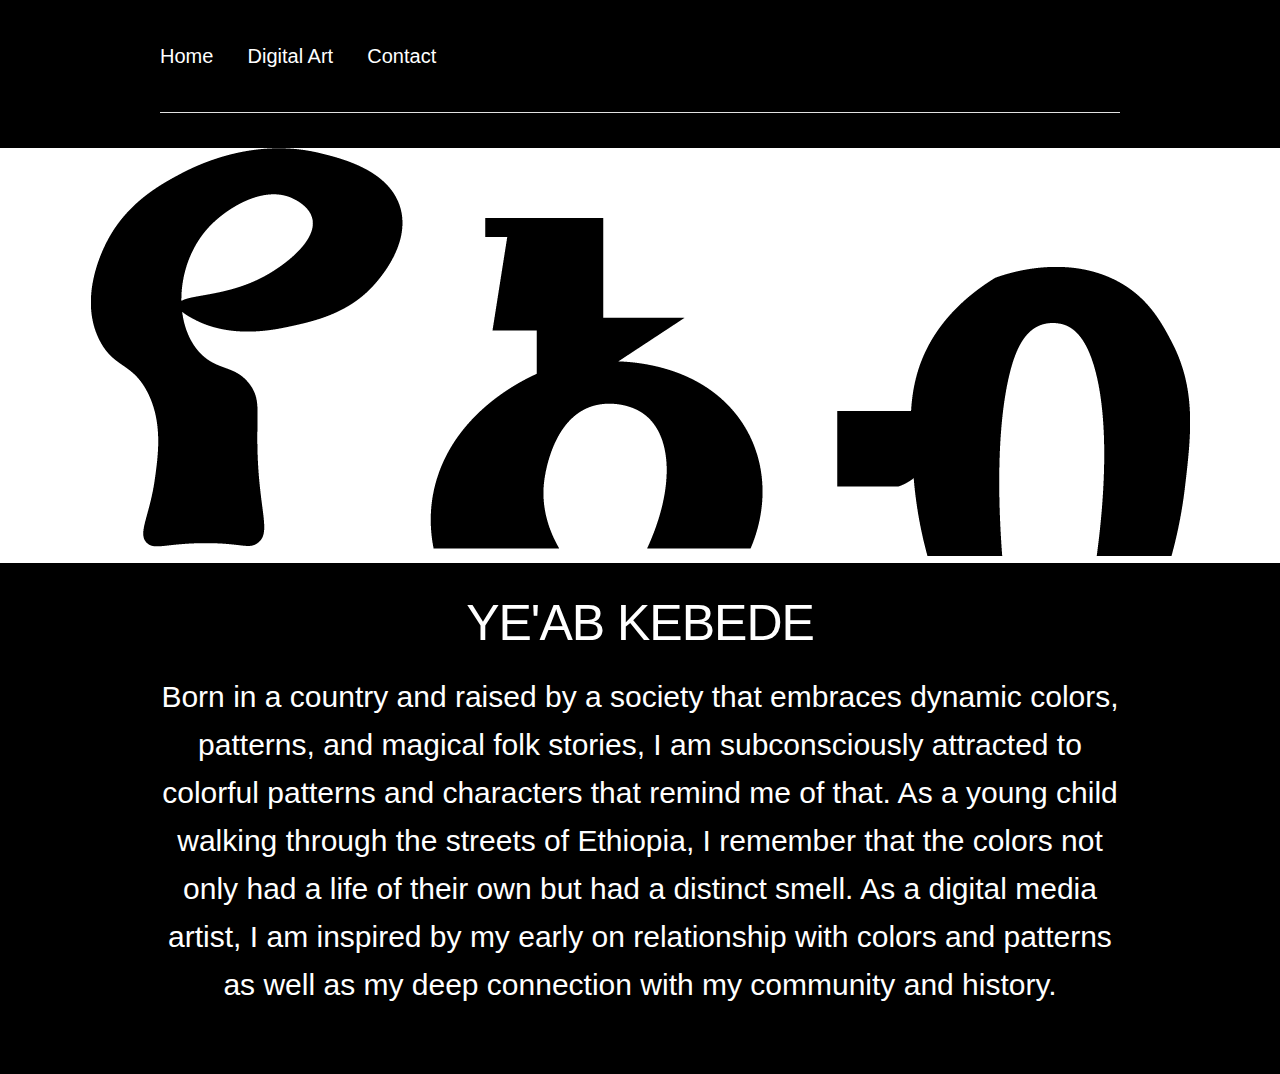
<file: index.html>
<!DOCTYPE html>
<html lang="en">
<head>

  <!-- Basic Page Needs –––––––––––––––––––––––––––––––––––––––––– -->
  <meta charset="utf-8">
  <title>Yeab Kebede Portfolio</title>
  <meta name="description" content="">
  <meta name="author" content="">

  <!-- Mobile Specific Metas ––––––––––––––––––––––––––––––––––––– -->
  <meta name="viewport" content="width=device-width, initial-scale=1">

  <!-- CSS & JS –––––––––––––––––––––––––––––––––––––––––––––––––– -->  
  <script type="text/javascript"  src="http://ajax.googleapis.com/ajax/libs/jquery/1.9.0/jquery.min.js"></script>                   <script type="text/javascript" src="css/overlaypopup.js"> </script>  
  <link rel="stylesheet" href="css/normalize.css">
  <link rel="stylesheet" href="css/skeleton.css">
  <link rel="stylesheet" href="css/overlaypopup.css" />
  <link rel="stylesheet" href="css/custom.css">
<!--   <link rel="stylesheet" href="css/nu_main.css">-->

  <!-- Favicon –––––––––––––––––––––––––––––––––––––––––––––––––– -->
  <link rel="icon" type="image/png" href="img/yeab_logo.png">

</head>
<body>

<nav class="navbar">
      <div class="container nav_pad">  
        <ul>
         <li><a class="navbar-link" href="index.html">Home</a></li>
         <li><a class="navbar-link" href="dig.html"> Digital Art</a></li>
<!--         <li><a class="navbar-link" href="trad.html"> Traditional Art</a></li>-->
         <li><a class="navbar-link" href="contact.html"> Contact</a></li>
        </ul>
          <hr>
      </div>     
</nav>
     <div class="logo-container">
               <img src="img/yeab_logo.png">
           </div>


  <!-- Primary Page Layout
  –––––––––––––––––––––––––––––––––––––––––––––––––– -->
<div class="container">

<div class="row section">

    <header id="header" class="name">
        <h1>YE'AB KEBEDE</h1>
        <p class="statement">
        Born in a country and raised by a society that embraces dynamic colors, patterns, and magical folk stories, I am subconsciously attracted to colorful patterns and characters that remind me of that. As a young child walking through the streets of Ethiopia, I remember that the colors not only had a life of their own but had a distinct smell. As a digital media artist, I am inspired by my early on relationship with colors and patterns as well as my deep connection with my community and history. 
 
        </p>
    </header>
</div>

     
    
</div>

    
    <!-- end of MAIN container-->
	
	
	<!-- START of Overlay and pops for videos 
	
<div class="overlay-bg"> </div>
    
    <div class="overlay-content popup1">
    
    <!--   sketch content here///////////////// -->
  
    
<!--
    <button class="close-btn">X</button>
</div>
-->
    
    <div class="overlay-content popup2">
    
	  <!-- sketch content here/////////////////-->
    
    <button class="close-btn">X</button>
</div>
    
</body>
</html>
</file>
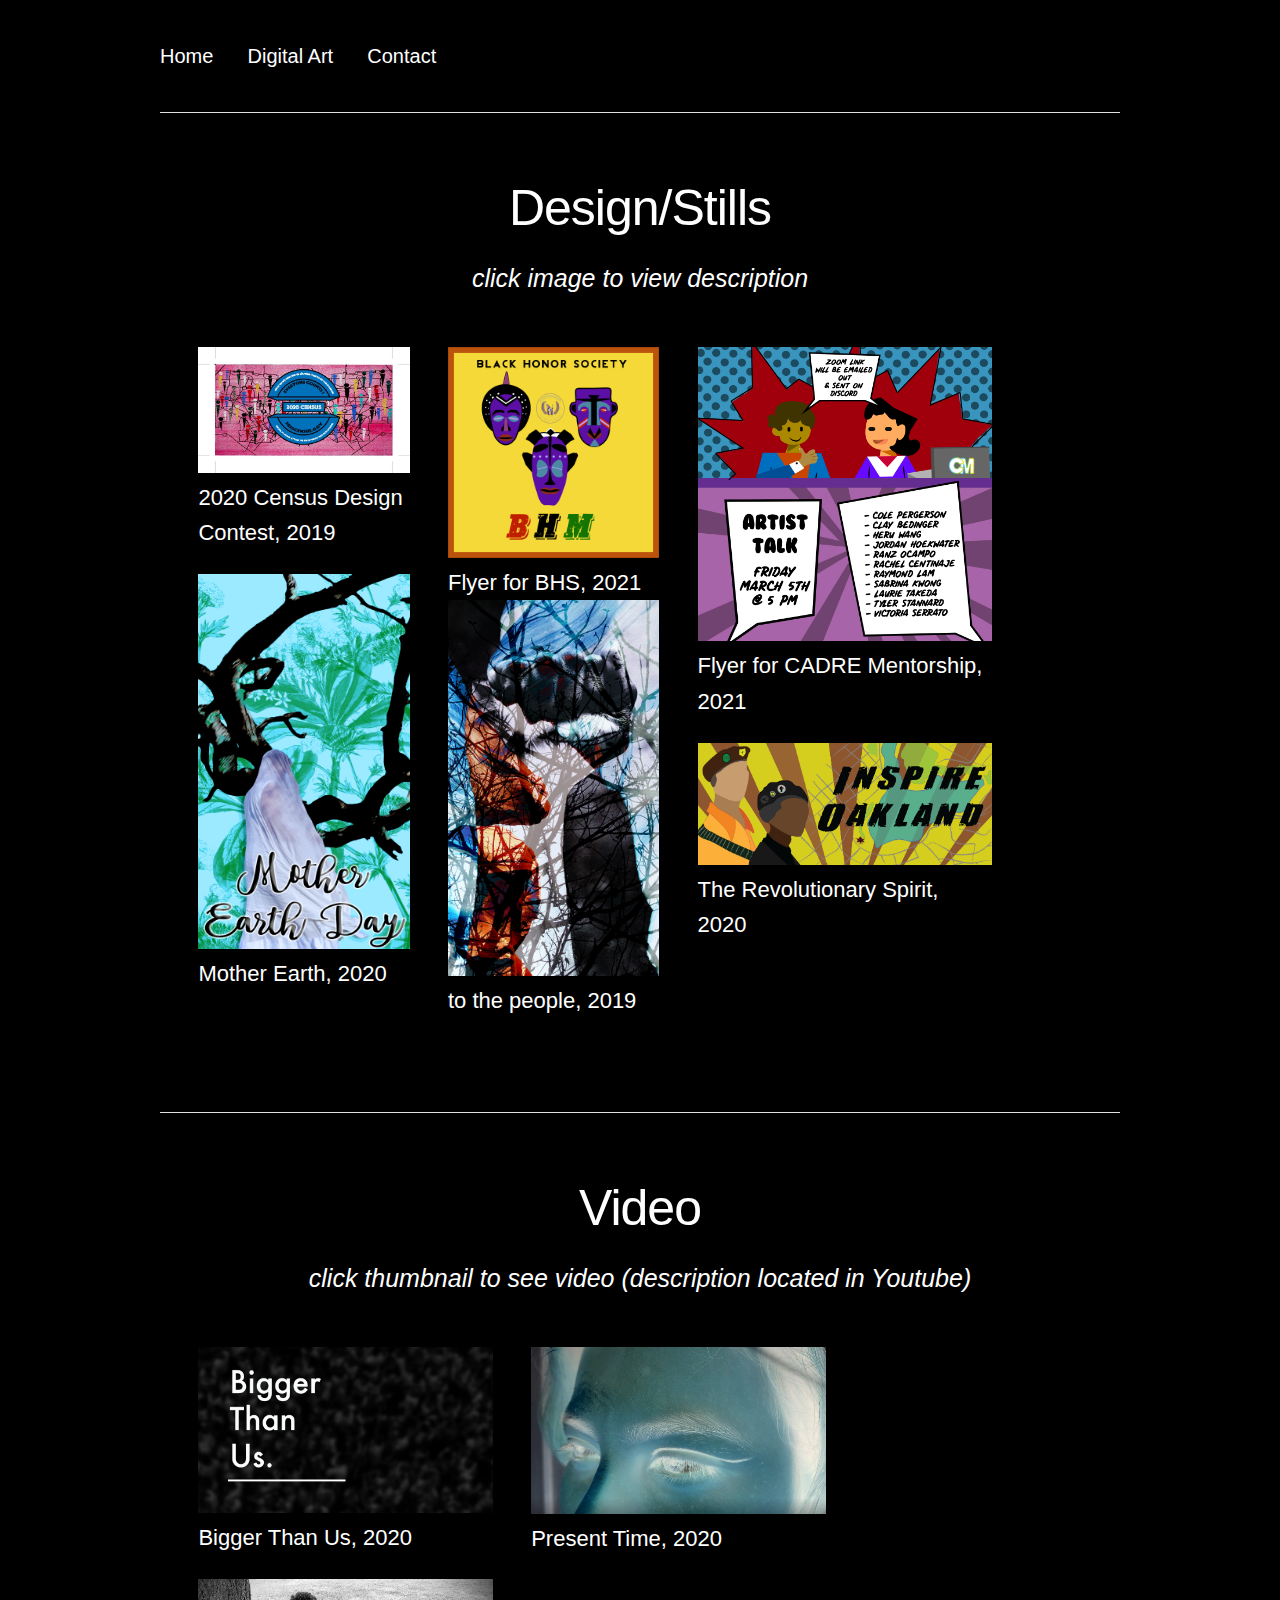
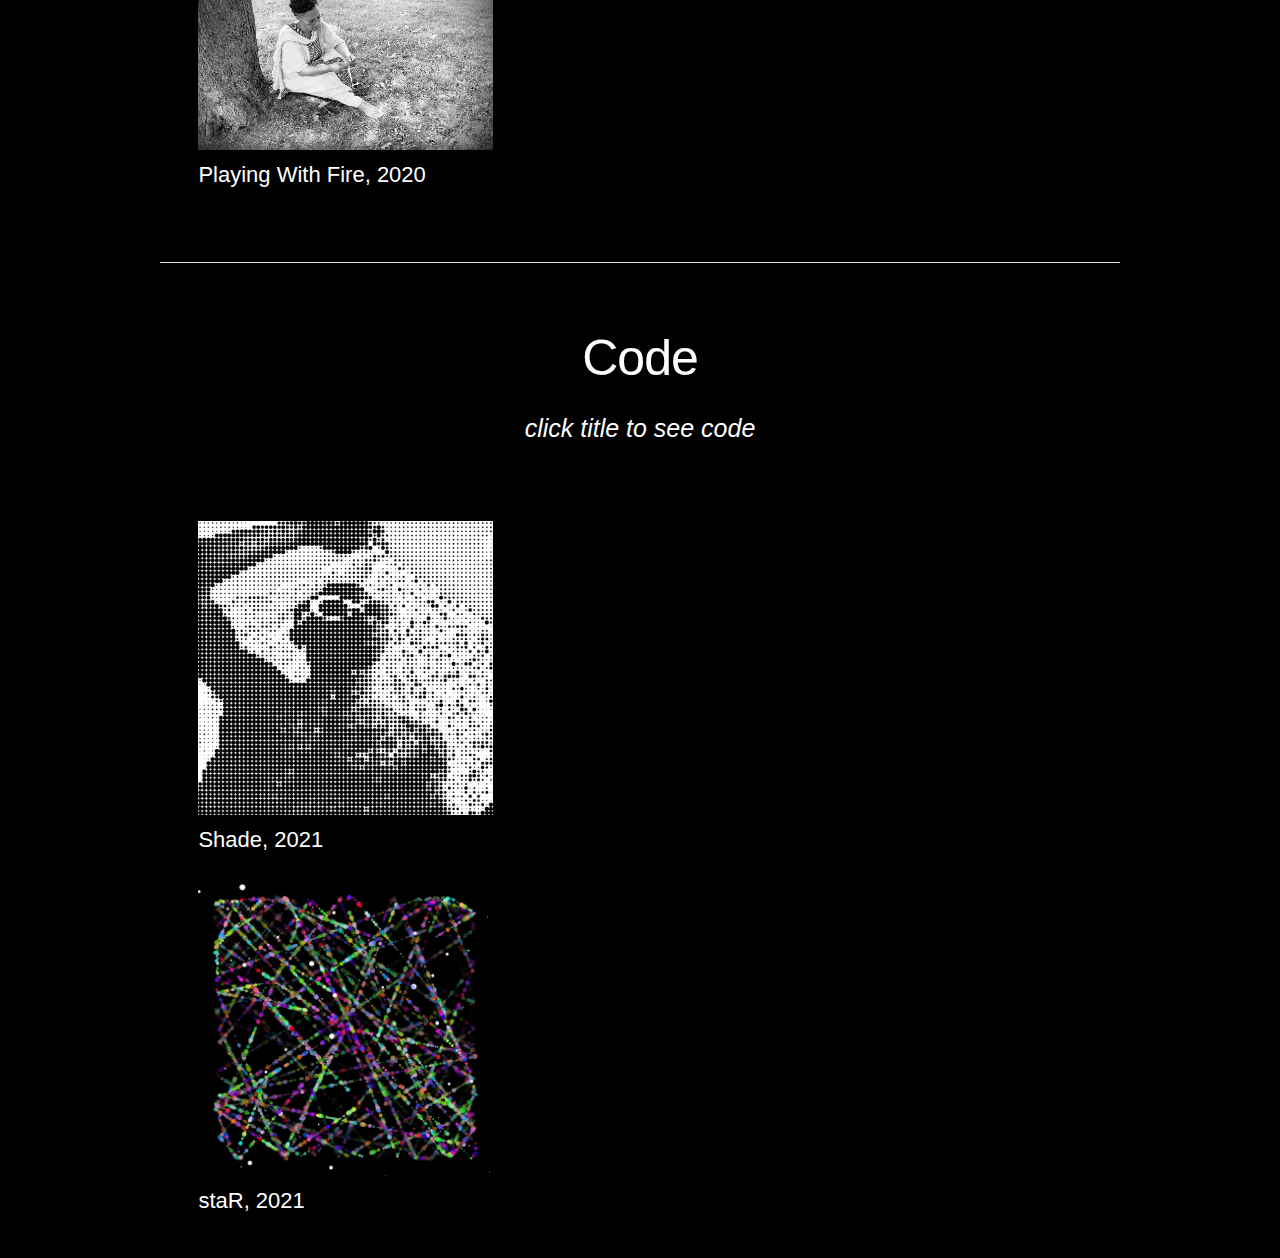
<file: dig.html>
<!DOCTYPE html>
<html lang="en">
<head>

  <!-- Basic Page Needs –––––––––––––––––––––––––––––––––––––––––– -->
  <meta charset="utf-8">
  <title>Yeab Kebede Portfolio</title>
  <meta name="description" content="">
  <meta name="author" content="">

  <!-- Mobile Specific Metas ––––––––––––––––––––––––––––––––––––– -->
  <meta name="viewport" content="width=device-width, initial-scale=1">

<!--blah blah blah-->
  <!-- CSS & JS –––––––––––––––––––––––––––––––––––––––––––––––––– -->  
<!--  <script type="text/javascript"  src="http://ajax.googleapis.com/ajax/libs/jquery/1.9.0/jquery.min.js"></script>                   <script type="text/javascript" src="css/overlaypopup.js"> </script>  -->
  <link rel="stylesheet" href="css/normalize.css">
  <link rel="stylesheet" href="css/skeleton.css">
  <link rel="stylesheet" href="css/overlaypopup.css" />
  <link rel="stylesheet" href="css/custom.css">

  <!-- Favicon –––––––––––––––––––––––––––––––––––––––––––––––––– -->
  <link rel="icon" type="image/png" href="img/yeab_logo.png">

</head>
<body>

<!-- NAVIGATION AT the TOP is Here-->

<nav class="navbar">
      <div class="container nav_pad">  
        <ul>
         <li><a class="navbar-link" href="index.html">Home</a></li>
         <li><a class="navbar-link" href="dig.html"> Digital Art</a></li>
<!--         <li><a class="navbar-link" href="trad.html"> Traditional Art</a></li>-->
         <li><a class="navbar-link" href="contact.html"> Contact</a></li>
        </ul>
          <hr>
      </div>     
</nav>


  <!-- Primary Page Layout
  –––––––––––––––––––––––––––––––––––––––––––––––––– -->
  <div class="container">

      
    <div class="row section">
        <h1 class="name"> Design/Stills </h1> 
        <p class="click-title"> <em> click image to view description</em> </p> <br>
        
        
        <div class="three columns">  
        <a href="census.html"> <img src="img/census.jpg"  class="u-full-width"/>  </a> 
        <a class="title">2020 Census Design Contest, 2019</a> <br>
            <br> 
       <a href="earth.html" target="_blank"> <img src="img/earth_day.jpg" class="u-full-width"/>   </a>
        <a class="title">Mother Earth, 2020</a> <br>
            <br> 
        
            <br> 
        </div> 
        
        <div class="three columns">  
<!--
         <a href="tp.html" > <img src="img/texture_play.jpg" class="u-full-width"/>  </a> 
         <a class="title">Texture Play, 2018</a> <br>
            <br> 

-->
        <a href="img/bhs_flyer.png" > <img src="img/bhs_flyer.png" class="u-full-width"/>  </a> 
         <a class="title">Flyer for BHS, 2021</a> 
            <br>
         <a href="tothep.html"  > <img src="img/to_the_people.jpg"class="u-full-width"/>  </a> 
         <a class="title">to the people, 2019</a> <br>
            <br>   
        </div>
        
        <div class="four columns">  
         <a href="cm.html"  > <img src="img/cm_flyer.jpg" class="u-full-width"/>  </a> 
         <a class="title">Flyer for CADRE Mentorship, 2021</a> <br>
            <br> 
        <a href="IO.html"> <img src="img/io.png" class="u-full-width"/>  </a> 
        <a class="title">The Revolutionary Spirit, 2020</a>
            <br>   
        </div>
    </div>
      <hr>
      
      <div class="row section">
          
          <h1 class="name"> Video </h1>
          <p class="click-title"> <em> click thumbnail to see video (description located in Youtube) </em> </p> <br>
          
         <div class="four columns">  
         <a href="https://youtu.be/7dXZrN-TBXw" target="_blank"> <img src="img/btu_logo.jpg" class="u-full-width"/>  </a> 
         <a class="title">Bigger Than Us, 2020</a> <br>
            <br> 
<!--
         <a href="https://www.youtube.com/watch?v=F4Qbw-H282A" target="_blank"> <img src="img/afia.jpg" class="u-full-width"/>  </a> 
         <a class="title">AFIA, 2020</a> <br>
-->
             <a href="https://youtu.be/91Z5CPdnScU" target="_blank" > <img src="img/p_w_f.jpg" class="u-full-width"/>  </a> 
         <a class="title">Playing With Fire, 2020</a>
            <br>   
         </div> 
          
          <div class="four columns">  
         <a href="https://youtu.be/Fp_w_2LCs44" target="_blank"> <img src="img/present_time.jpg" class="u-full-width"/>  </a> 
         <a class="title">Present Time, 2020</a> <br>
            <br> 
          <br>
            <br>   
         </div>    
    </div>
      
     <hr>
      <div class="row section">
          <h1 class="name"> Code </h1>
          <p class="click-title"> <em> click title to see code</em> </p> <br>
          
        <div class="four columns">
<!--
            <a href="vid/p1ex2.mp4" target="_blank"> <img src="img/p1ex2.png" class="u-full-width"/>  </a> 
         <a href= "code/ex2.txt" class="title">Revolt, 2021</a> <br>
-->
            <br> 
            <a href="vid/p1ex3.mp4" target="_blank"> <img src="img/p1ex3.png" class="u-full-width"/>  </a> 
            <a href="code/ex3.txt" class="title" target="_blank">Shade, 2021</a> <br>
            <br>   
            <a href="vid/p2ex4.mp4" target="_blank"> <img src="img/p2ex4.png" class="u-full-width"/>  </a> 
          <a href="code/ex4.txt" class="title" target="_blank">staR, 2021</a> 
        </div>

      </div>   
</div>   
        
      
      
       

   
   
   <!-- end of MAIN container /////////////////-->
   
	<!-- ///////START of Overlay and pops for videos ///////////////////////////////////////////////////////////////// -->
	
<div class="overlay-bg"> </div>
    
    <div class="overlay-content popup1">
    
    <!--   sketch content here///////////////// -->
  
    
    <button class="close-btn">X</button>
</div>
    
    <div class="overlay-content popup2">
    
	  <!-- sketch content here/////////////////-->
    
    <button class="close-btn">X</button>
</div>
    
</body>
</html>
</file>
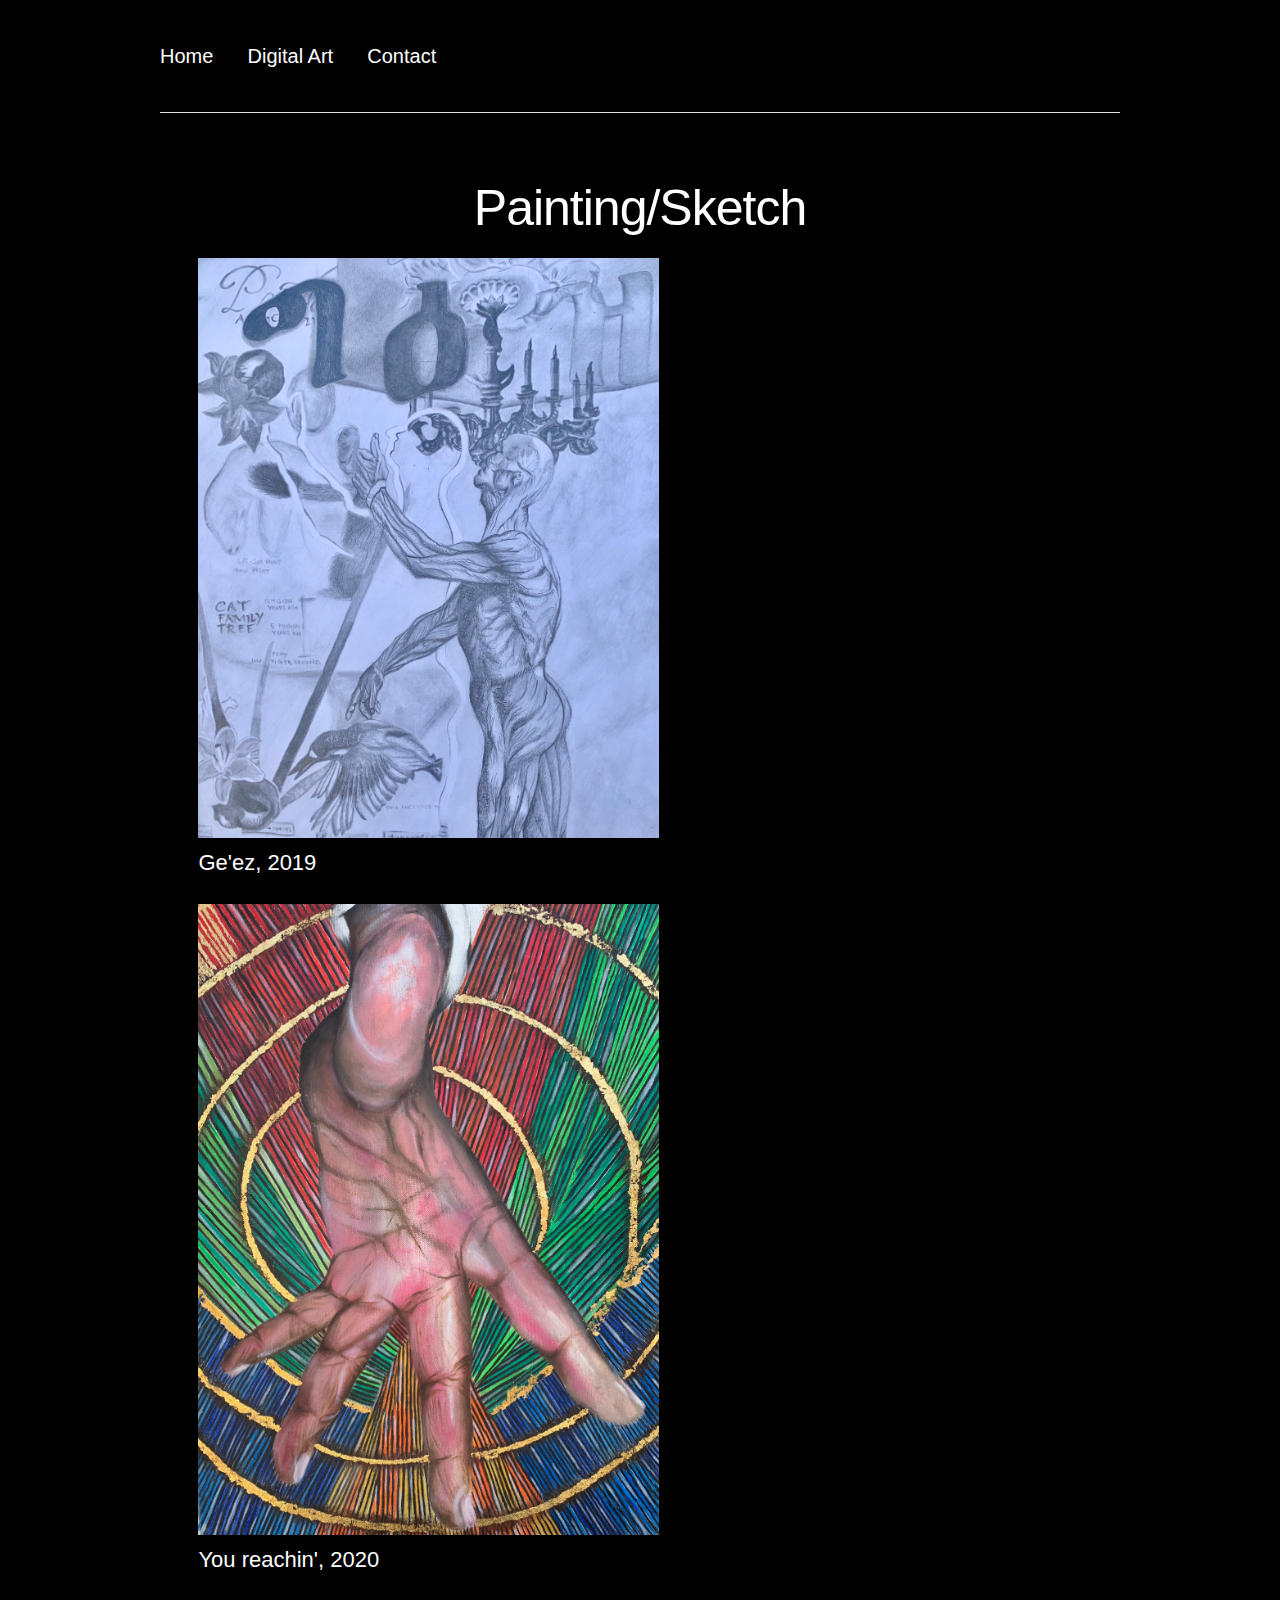
<file: trad.html>
<!DOCTYPE html>
<html lang="en">
<head>

  <!-- Basic Page Needs –––––––––––––––––––––––––––––––––––––––––– -->
  <meta charset="utf-8">
  <title>Yeab Kebede Portfolio </title>
  <meta name="description" content="">
  <meta name="author" content="">

  <!-- Mobile Specific Metas ––––––––––––––––––––––––––––––––––––– -->
  <meta name="viewport" content="width=device-width, initial-scale=1">


  <!-- CSS & JS –––––––––––––––––––––––––––––––––––––––––––––––––– -->  
  <script type="text/javascript"  src="http://ajax.googleapis.com/ajax/libs/jquery/1.9.0/jquery.min.js"></script>                   <script type="text/javascript" src="css/overlaypopup.js"> </script>  
  <link rel="stylesheet" href="css/normalize.css">
  <link rel="stylesheet" href="css/skeleton.css">
  <link rel="stylesheet" href="css/overlaypopup.css" />
  <link rel="stylesheet" href="css/custom.css">

  <!-- Favicon –––––––––––––––––––––––––––––––––––––––––––––––––– -->
  <link rel="icon" type="image/png" href="img/yeab_logo.png">

</head>
<body>

<!-- NAVIGATION AT the TOP is Here-->

<nav class="navbar">
      <div class="container nav_pad">  
        <ul>
         <li><a class="navbar-link" href="index.html">Home</a></li>
         <li><a class="navbar-link" href="dig.html"> Digital Art</a></li>
<!--         <li><a class="navbar-link" href="trad.html"> Traditional Art</a></li>-->
         <li><a class="navbar-link" href="contact.html"> Contact</a></li>
        </ul>
          <hr>
      </div>     
</nav>


<!--  ––––––––––––––––––––––––––––––––––––––––––––––––––-->
  <div class="container">
      <div class="row section">
        <h1 class="name"> Painting/Sketch </h1> 
<!--        <p class="click-title"> <em> click title to read description</em> </p> <br>-->
        
        
        <div class="six columns">  
        <a href="img/geez.jpeg"> <img src="img/geez.jpeg" class="u-full-width"/>  </a> 
        <a class="title">Ge'ez, 2019</a> <br>
            <br> 
       <a href="img/you_reachin.jpg"> <img src="img/you_reachin.jpg" class="u-full-width"/>   </a>
        <a class="title">You reachin', 2020</a> <br>
            <br> 
       
        </div>      
      </div> 
      
      <hr> 
    
          
        
      
   <!-- end of MAIN container /////////////////-->
   
  </div>
   
	<!-- ///////START of Overlay and pops for videos ///////////////////////////////////////////////////////////////// -->
	
<div class="overlay-bg"> </div>
    
    <div class="overlay-content popup1">
    
    <!--   sketch content here///////////////// -->
  
    
    <button class="close-btn">X</button>
</div>
    
    <div class="overlay-content popup2">
    
	  <!-- sketch content here/////////////////-->
    
    <button class="close-btn">X</button>
</div>
    
</body>
</html>
</file>
<file: css/skeleton.css>
/*
* Skeleton V2.0.4
* Copyright 2014, Dave Gamache
* www.getskeleton.com
* Free to use under the MIT license.
* http://www.opensource.org/licenses/mit-license.php
* 12/29/2014
*/


/* Table of contents
––––––––––––––––––––––––––––––––––––––––––––––––––
- Grid
- Base Styles
- Typography
- Links
- Buttons
- Forms
- Lists
- Code
- Tables
- Spacing
- Utilities
- Clearing
- Media Queries
*/


/* Grid
–––––––––––––––––––––––––––––––––––––––––––––––––– */
.container {
  position: relative;
  width: 100%;
  max-width: 960px;
  margin: 0 auto;
  padding: 0 20px;
  box-sizing: border-box; }
.column,
.columns {
  width: 100%;
  float: left;
  box-sizing: border-box; }

/* For devices larger than 400px */
@media (min-width: 400px) {
  .container {
    width: 85%;
    padding: 0; }
}

/* For devices larger than 550px */
@media (min-width: 550px) {
  .container {
    width: 80%; }
  .column,
  .columns {
    margin-left: 4%; }
  .column:first-child,
  .columns:first-child {
    margin-left: 0; }

  .one.column,
  .one.columns                    { width: 4.66666666667%; }
  .two.columns                    { width: 13.3333333333%; }
  .three.columns                  { width: 22%;            }
  .four.columns                   { width: 30.6666666667%; }
  .five.columns                   { width: 39.3333333333%; }
  .six.columns                    { width: 48%;            }
  .seven.columns                  { width: 56.6666666667%; }
  .eight.columns                  { width: 65.3333333333%; }
  .nine.columns                   { width: 74.0%;          }
  .ten.columns                    { width: 82.6666666667%; }
  .eleven.columns                 { width: 91.3333333333%; }
  .twelve.columns                 { width: 100%; margin-left: 0; }

  .one-third.column               { width: 30.6666666667%; }
  .two-thirds.column              { width: 65.3333333333%; }

  .one-half.column                { width: 48%; }

  /* Offsets */
  .offset-by-one.column,
  .offset-by-one.columns          { margin-left: 8.66666666667%; }
  .offset-by-two.column,
  .offset-by-two.columns          { margin-left: 17.3333333333%; }
  .offset-by-three.column,
  .offset-by-three.columns        { margin-left: 26%;            }
  .offset-by-four.column,
  .offset-by-four.columns         { margin-left: 34.6666666667%; }
  .offset-by-five.column,
  .offset-by-five.columns         { margin-left: 43.3333333333%; }
  .offset-by-six.column,
  .offset-by-six.columns          { margin-left: 52%;            }
  .offset-by-seven.column,
  .offset-by-seven.columns        { margin-left: 60.6666666667%; }
  .offset-by-eight.column,
  .offset-by-eight.columns        { margin-left: 69.3333333333%; }
  .offset-by-nine.column,
  .offset-by-nine.columns         { margin-left: 78.0%;          }
  .offset-by-ten.column,
  .offset-by-ten.columns          { margin-left: 86.6666666667%; }
  .offset-by-eleven.column,
  .offset-by-eleven.columns       { margin-left: 95.3333333333%; }

  .offset-by-one-third.column,
  .offset-by-one-third.columns    { margin-left: 34.6666666667%; }
  .offset-by-two-thirds.column,
  .offset-by-two-thirds.columns   { margin-left: 69.3333333333%; }

  .offset-by-one-half.column,
  .offset-by-one-half.columns     { margin-left: 52%; }

}


/* Base Styles
–––––––––––––––––––––––––––––––––––––––––––––––––– */
/* NOTE
html is set to 62.5% so that all the REM measurements throughout Skeleton
are based on 10px sizing. So basically 1.5rem = 15px :) */
html {
  font-size: 62.5%; }
body {
  font-size: 1.5em; /* currently ems cause chrome bug misinterpreting rems on body element */
  line-height: 1.6;
  font-weight: 400;
  font-family: "Raleway", "HelveticaNeue", "Helvetica Neue", Helvetica, Arial, sans-serif;
  color: #222; }


/* Typography
–––––––––––––––––––––––––––––––––––––––––––––––––– */
h1, h2, h3, h4, h5, h6 {
  margin-top: 0;
  margin-bottom: 2rem;
  font-weight: 300; }
h1 { font-size: 4.0rem; line-height: 1.2;  letter-spacing: -.1rem;}
h2 { font-size: 3.6rem; line-height: 1.25; letter-spacing: -.1rem; }
h3 { font-size: 3.0rem; line-height: 1.3;  letter-spacing: -.1rem; }
h4 { font-size: 2.4rem; line-height: 1.35; letter-spacing: -.08rem; }
h5 { font-size: 1.8rem; line-height: 1.5;  letter-spacing: -.05rem; }
h6 { font-size: 1.5rem; line-height: 1.6;  letter-spacing: 0; }

/* Larger than phablet */
@media (min-width: 550px) {
  h1 { font-size: 5.0rem; }
  h2 { font-size: 4.2rem; }
  h3 { font-size: 3.6rem; }
  h4 { font-size: 3.0rem; }
  h5 { font-size: 2.4rem; }
  h6 { font-size: 1.5rem; }
}

p {
  margin-top: 0; }


/* Links
–––––––––––––––––––––––––––––––––––––––––––––––––– */
a {
  color: #1EAEDB; 
  text-decoration: none;
}
a:hover {
  color: #0FA0CE;
  text-decoration: none;
}


/* Buttons
–––––––––––––––––––––––––––––––––––––––––––––––––– */
.button,
button,
input[type="submit"],
input[type="reset"],
input[type="button"] {
  display: inline-block;
  height: 38px;
  padding: 0 30px;
  color: #555;
  text-align: center;
  font-size: 11px;
  font-weight: 600;
  line-height: 38px;
  letter-spacing: .1rem;
  text-transform: uppercase;
  text-decoration: none;
  white-space: nowrap;
  background-color: transparent;
  border-radius: 4px;
  border: 1px solid #bbb;
  cursor: pointer;
  box-sizing: border-box; }
.button:hover,
button:hover,
input[type="submit"]:hover,
input[type="reset"]:hover,
input[type="button"]:hover,
.button:focus,
button:focus,
input[type="submit"]:focus,
input[type="reset"]:focus,
input[type="button"]:focus {
  color: #333;
  border-color: #888;
  outline: 0; }
.button.button-primary,
button.button-primary,
input[type="submit"].button-primary,
input[type="reset"].button-primary,
input[type="button"].button-primary {
  color: #FFF;
  background-color: #33C3F0;
  border-color: #33C3F0; }
.button.button-primary:hover,
button.button-primary:hover,
input[type="submit"].button-primary:hover,
input[type="reset"].button-primary:hover,
input[type="button"].button-primary:hover,
.button.button-primary:focus,
button.button-primary:focus,
input[type="submit"].button-primary:focus,
input[type="reset"].button-primary:focus,
input[type="button"].button-primary:focus {
  color: #FFF;
  background-color: #1EAEDB;
  border-color: #1EAEDB; }


/* Forms
–––––––––––––––––––––––––––––––––––––––––––––––––– */
input[type="email"],
input[type="number"],
input[type="search"],
input[type="text"],
input[type="tel"],
input[type="url"],
input[type="password"],
textarea,
select {
  height: 38px;
  padding: 6px 10px; /* The 6px vertically centers text on FF, ignored by Webkit */
  background-color: #fff;
  border: 1px solid #D1D1D1;
  border-radius: 4px;
  box-shadow: none;
  box-sizing: border-box; }
/* Removes awkward default styles on some inputs for iOS */
input[type="email"],
input[type="number"],
input[type="search"],
input[type="text"],
input[type="tel"],
input[type="url"],
input[type="password"],
textarea {
  -webkit-appearance: none;
     -moz-appearance: none;
          appearance: none; }
textarea {
  min-height: 65px;
  padding-top: 6px;
  padding-bottom: 6px; }
input[type="email"]:focus,
input[type="number"]:focus,
input[type="search"]:focus,
input[type="text"]:focus,
input[type="tel"]:focus,
input[type="url"]:focus,
input[type="password"]:focus,
textarea:focus,
select:focus {
  border: 1px solid #33C3F0;
  outline: 0; }
label,
legend {
  display: block;
  margin-bottom: .5rem;
  font-weight: 600; }
fieldset {
  padding: 0;
  border-width: 0; }
input[type="checkbox"],
input[type="radio"] {
  display: inline; }
label > .label-body {
  display: inline-block;
  margin-left: .5rem;
  font-weight: normal; }


/* Lists
–––––––––––––––––––––––––––––––––––––––––––––––––– */
ul {
  list-style: circle inside; }
ol {
  list-style: decimal inside; }
ol, ul {
  padding-left: 0;
  margin-top: 0; }
ul ul,
ul ol,
ol ol,
ol ul {
  margin: 1.5rem 0 1.5rem 3rem;
  font-size: 90%; }
li {
  margin-bottom: 1rem; }


/* Code
–––––––––––––––––––––––––––––––––––––––––––––––––– */
code {
  padding: .2rem .5rem;
  margin: 0 .2rem;
  font-size: 90%;
  white-space: nowrap;
  background: #F1F1F1;
  border: 1px solid #E1E1E1;
  border-radius: 4px; }
pre > code {
  display: block;
  padding: 1rem 1.5rem;
  white-space: pre; }


/* Tables
–––––––––––––––––––––––––––––––––––––––––––––––––– */
th,
td {
  padding: 12px 15px;
  text-align: left;
  border-bottom: 1px solid #E1E1E1; }
th:first-child,
td:first-child {
  padding-left: 0; }
th:last-child,
td:last-child {
  padding-right: 0; }


/* Spacing
–––––––––––––––––––––––––––––––––––––––––––––––––– */
button,
.button {
  margin-bottom: 1rem; }
input,
textarea,
select,
fieldset {
  margin-bottom: 1.5rem; }
pre,
blockquote,
dl,
figure,
table,
p,
ul,
ol,
form {
  margin-bottom: 2.5rem; }


/* Utilities
–––––––––––––––––––––––––––––––––––––––––––––––––– */
.u-full-width {
  width: 100%;
  box-sizing: border-box; }
.u-max-full-width {
  max-width: 100%;
  box-sizing: border-box; }
.u-pull-right {
  float: right; }
.u-pull-left {
  float: left; }


/* Misc
–––––––––––––––––––––––––––––––––––––––––––––––––– */
hr {
  margin-top: 3rem;
  margin-bottom: 3.5rem;
  border-width: 0;
  border-top: 1px solid #E1E1E1; }


/* Clearing
–––––––––––––––––––––––––––––––––––––––––––––––––– */

/* Self Clearing Goodness */
.container:after,
.row:after,
.u-cf {
  content: "";
  display: table;
  clear: both; }


/* Media Queries
–––––––––––––––––––––––––––––––––––––––––––––––––– */
/*
Note: The best way to structure the use of media queries is to create the queries
near the relevant code. For example, if you wanted to change the styles for buttons
on small devices, paste the mobile query code up in the buttons section and style it
there.
*/


/* Larger than mobile */
@media (min-width: 400px) {}

/* Larger than phablet (also point when grid becomes active) */
@media (min-width: 550px) {}

/* Larger than tablet */
@media (min-width: 750px) {}

/* Larger than desktop */
@media (min-width: 1000px) {}

/* Larger than Desktop HD */
@media (min-width: 1200px) {}
</file>
<file: css/overlaypopup.css>
* {
	margin: 0;
	padding: 0;
	-moz-box-sizing: border-box; 
	-webkit-box-sizing: border-box; 
	box-sizing: border-box;
}

body {
	font-family: 'Helvetica Neue','Helvetica', Arial, sans-serif;
}

.main-content {
	height: 800px;
	width: 1000px;
	margin: 0 auto;
}

.overlay-bg {
	display: none;
	position: absolute;
	top: 0;
	left: 0;
	/* height:100%! important; */
	height: auto;
	width: 100%;
	cursor: pointer;
	z-index: 1000; /* high z-index */
	background: #000; /* fallback */
	background: rgba(0,0,0,0.75);
}
	.overlay-content {
		
		display: none;
		background: #111;
		padding: 2%;
		width: 60%;
		position: absolute;
		top: 15%;
		left: 20%;
		cursor: default;
		z-index: 10001;
		border-radius: 10px;
		box-shadow: 0 0 5px rgba(0,0,0,0.95);
	}

	.close-btn {
		color: rgb(220,220,220);
		cursor: pointer;
		position: absolute;
		top: -10px;
		right:-10px;
		width:20px;
		height:20px;		
		padding: 0%;
		background: #222; /* fallback */
		border-color: #222;
		border-radius: 7px;
		/* box-shadow: 0 0 4px rgba(0,0,0,0.3);  */
	}
	.close-btn:hover {
		background: #444;
	}

/* media query for most mobile devices */
@media only screen and (min-width: 0px) and (max-width: 480px){

	.overlay-content {
		width: 96%;
		margin: 0 2%;
		left: 0;
	}
}
</file>
<file: css/custom.css>
body {
color:#ffffff;
background-color: black;
}

.widecontainer {
  position: relative;
  width: 100%;
  max-width: 1500px;
  margin: 0 auto;
  padding: 0 20px;
  box-sizing: border-box; 
}

a {
    color: white;
}

a:hover{
  color:white;
    text-decoration: overline;
  /*text-decoration: underline;*/
}

.nav_pad{
  padding-top:40px;
}

.section{
  padding-top: 30px;
  padding-bottom:40px;
}

.mid-section{
  padding-top: 120px;
  padding-bottom:40px;
}

.key {
  font-weight:bold;
}

.stripe {
 background-color: #DADADA;
}

ul.disc{
  list-style: disc;
  margin-left: 15px
}

.navbar ul li{
    color: white;
    list-style: none;
    display: inline-block;
    padding-right:30px;
    font-size: 20px;
}

.logo-container {
    width: 100%;
    height: 50%;
    background-color: white;
    text-align: center;
    display: block;

}

.name {
    text-align: center;
}

.self-portrait {
    width: 50%;
    height: 50%;
    background-color: black;
     margin-left: auto;
    margin-right: auto;
    display: block;
}

.artist-state {
    width: 50%;
    height: 50%;
    background-color: black;
    margin-left: auto;
    margin-right: auto;
    display: block;
}

.statement {
   font-size: 30px;
    font-family: inherit;   
}

.statement_text {
    background-color: #ffffff;
    padding: 8px;
    margin-top: 20px;
    border: 1px dashed black;
}

.click-title {
    text-align: center;
    font-size: 25px;
}

.title {
    font-size: 22px;
    font-family: sans-serif; 
    text-decoration: none;
}

.bio {
    text-align: center;
    font-size: 20px;
    padding: 30px;
}

footer {
    text-align: center;  
}

.social-link{
    color: white;
    display: inline-block;
    padding-right:30px;
    font-size: 20px;
    text-align: center;
    padding-top: 50px;
}

.social-link:hover {
    text-decoration: underline;
}

.processing {
    text-align: center;
    font-size: 22px;
    font-family: sans-serif;
}

.preview {
   width: 100%;
    height: 75%;
/*    background-color: white;*/
    text-align: center;
    display: block; 
}
</file>
